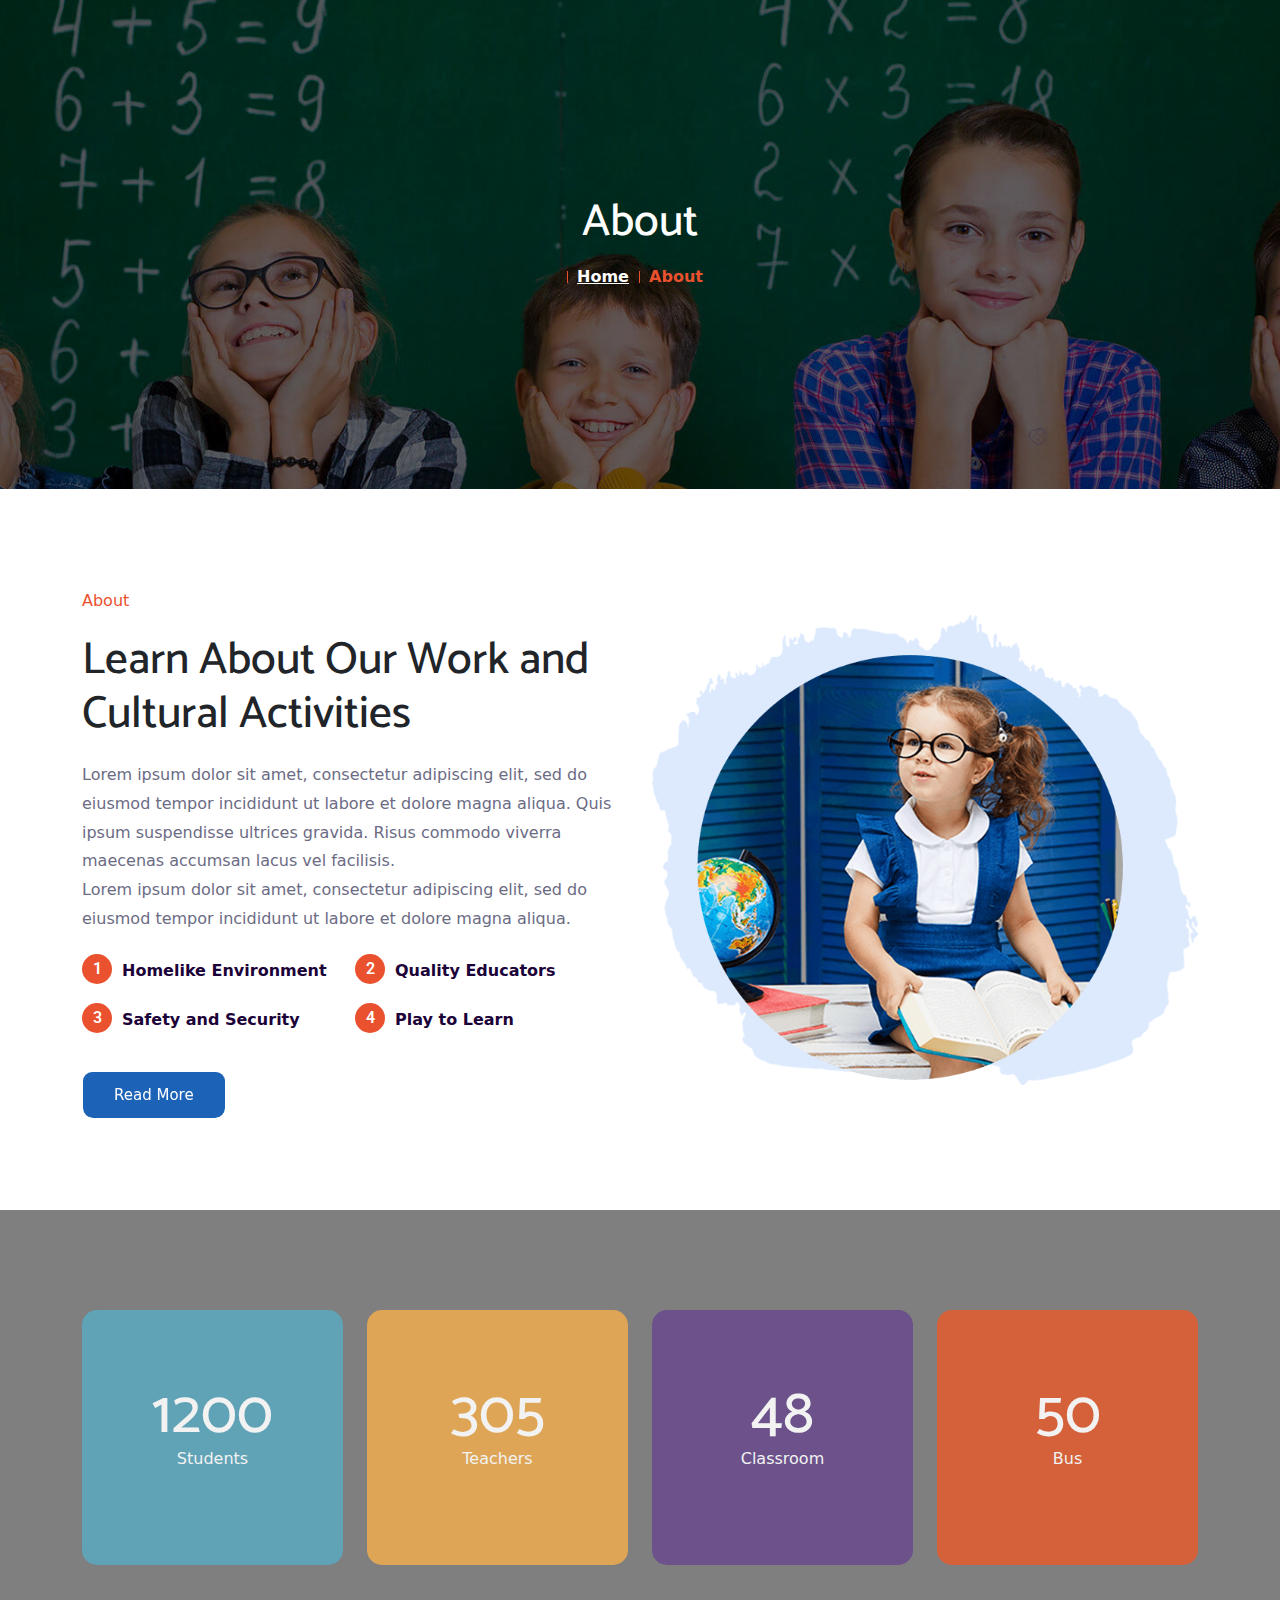
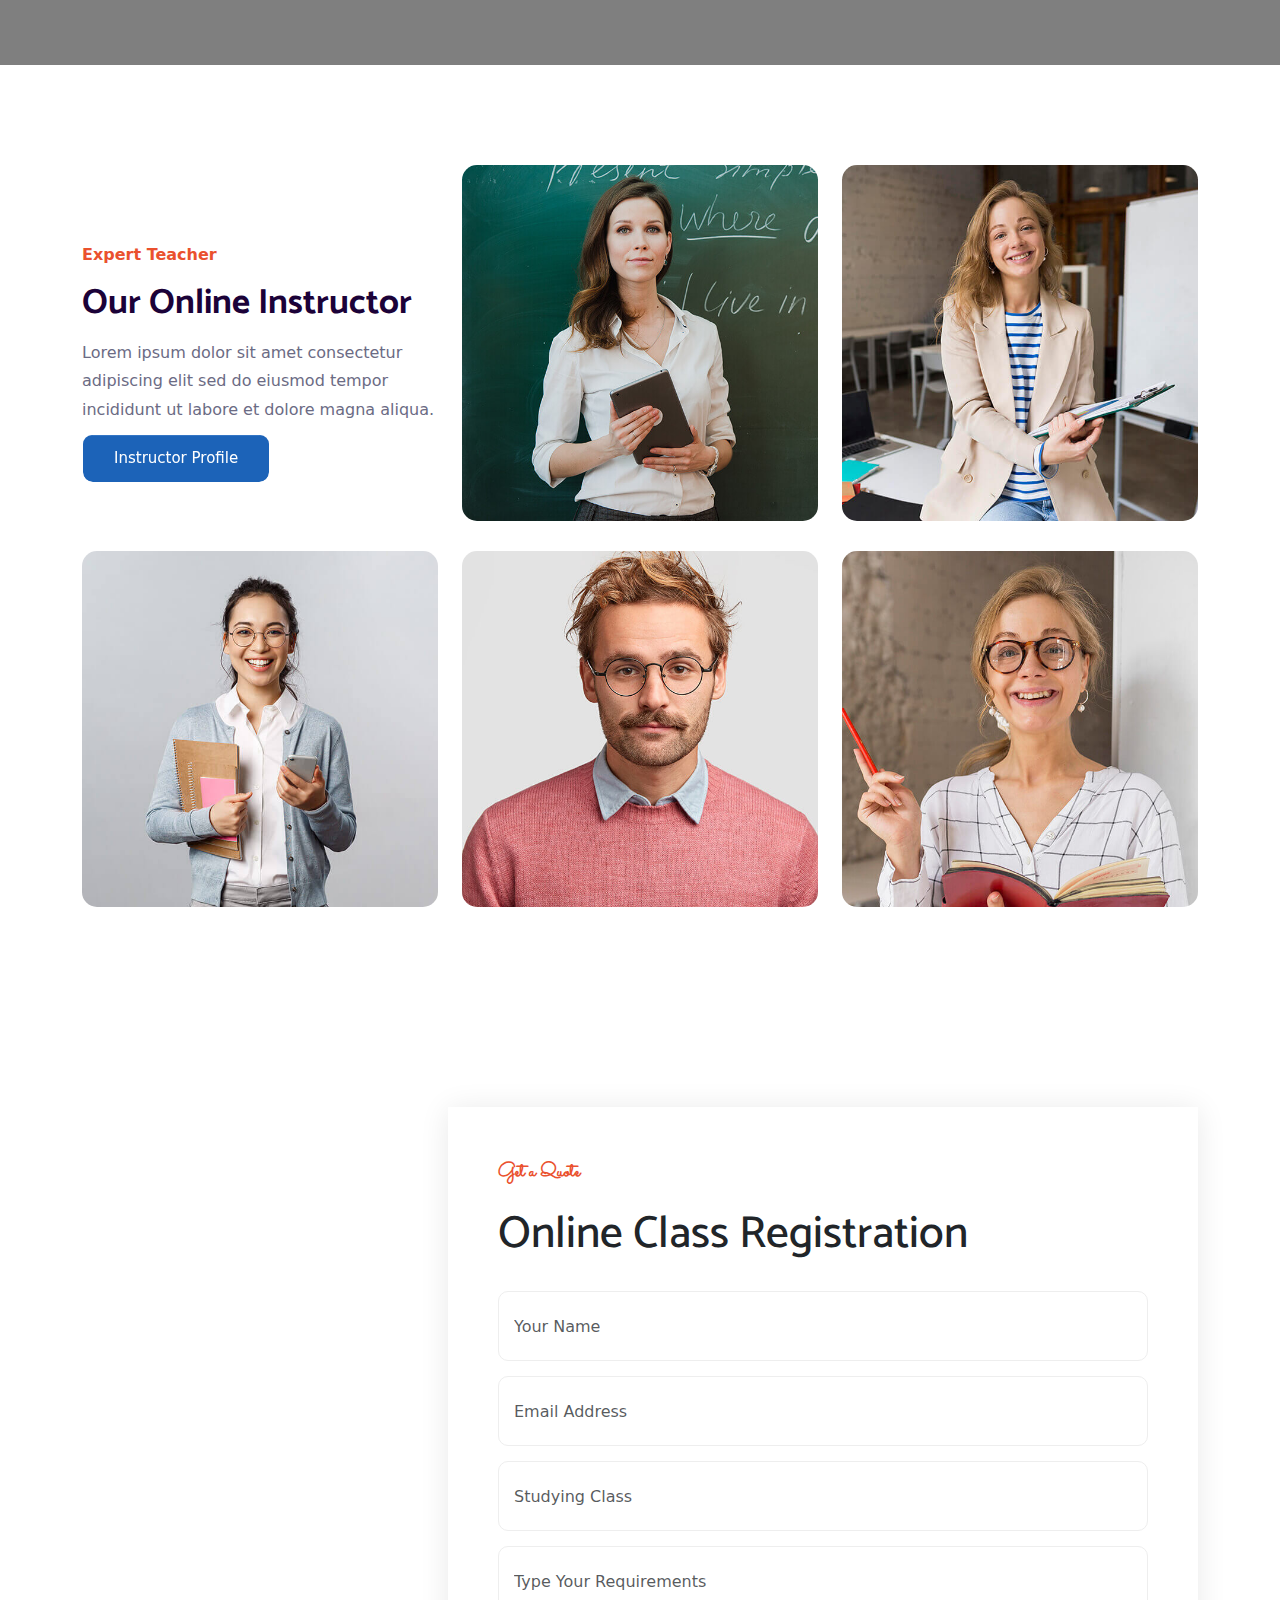
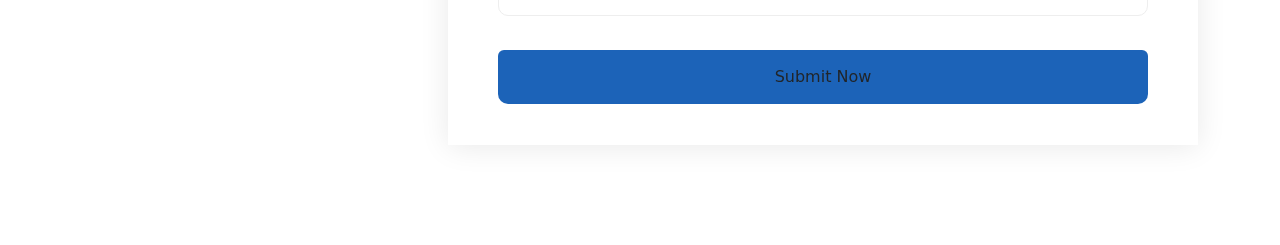
<file: about.html>
<!DOCTYPE html>
<html lang="en">
<head>
    <meta charset="UTF-8">
    <meta name="viewport" content="width=device-width, initial-scale=1.0">
    <title>Document</title>
    <link rel="stylesheet" type="text/css" href="assets/css/style.css">
    <link href="https://cdn.jsdelivr.net/npm/bootstrap@5.3.2/dist/css/bootstrap.min.css" rel="stylesheet">
    <link rel="stylesheet" type="" href="https://cdnjs.cloudflare.com/ajax/libs/font-awesome/6.4.2/css/all.min.css">


</head>
<body>
    <div class="page-banner-area">
        <div class="d-table">
            <div class="d-table-cell">
                <div class="container">
                    <div class="page-banner-content">
                        <h2>About</h2>
                        <ul>
                            <li>
                                <a href="index.html">Home</a>
                            </li>
                            <li>About</li>
                        </ul>
                    </div>
                </div>
            </div>
        </div>
    </div>

    <section class="who-we-are ptb-100">
        <div class="container">
            <div class="row align-items-center">
                <div class="col-lg-6">
                    <div class="who-we-are-content">
                        <span class="text-orange">About</span>
                        <h3>Learn About Our Work and Cultural Activities</h3>
                        <p>Lorem ipsum dolor sit amet, consectetur adipiscing elit, sed do eiusmod tempor incididunt ut labore et dolore magna aliqua. Quis ipsum suspendisse ultrices gravida. Risus commodo viverra maecenas accumsan lacus vel facilisis.</p>
                        <p>Lorem ipsum dolor sit amet, consectetur adipiscing elit, sed do eiusmod tempor incididunt ut labore et dolore magna aliqua.</p>

                        <ul class="who-we-are-list">
                            <li>
                                <span class="bg-orange">1</span>
                                Homelike Environment
                            </li>
                            <li>
                                <span class="bg-orange">2</span>
                                Quality Educators
                            </li>
                            <li>
                                <span class="bg-orange">3</span>
                                Safety and Security
                            </li>
                            <li>
                                <span class="bg-orange">4</span>
                                Play to Learn
                            </li>
                        </ul>
                        <div class="who-we-are-btn">
                            <a href="#" class="btn">Read More</a>
                        </div>
                    </div>
                </div>

                <div class="col-lg-6">
                    <div class="who-we-are-image-wrap">
                        <img alt="image" src="assets/img/who-we-are-3.png">
                    </div>
                </div>
            </div>
        </div>
    </section>

    <section class="fun-facts-area pt-100 pb-70">
        <div class="container">
            <div class="row">
                <div class="col-lg-3 col-md-6 col-sm-6">
                    <div class="single-fun-fact">
                        <h3>
                            1200
                        </h3>
                        <p>Students</p>
                    </div>
                </div>

                <div class="col-lg-3 col-md-6 col-sm-6">
                    <div class="single-fun-fact bg-1">
                        <h3>
                            305
                        </h3>
                        <p>Teachers</p>
                    </div>
                </div>

                <div class="col-lg-3 col-md-6 col-sm-6">
                    <div class="single-fun-fact bg-2">
                        <h3>
                            48
                        </h3>
                        <p>Classroom</p>
                    </div>
                </div>

                <div class="col-lg-3 col-md-6 col-sm-6">
                    <div class="single-fun-fact bg-3">
                        <h3>
                            50
                        </h3>
                        <p>Bus</p>
                    </div>
                </div>
            </div>
        </div>
    </section>

    <section class="teacher-area pt-100 pb-70">
            <div class="container">
                <div class="row align-items-center">
                    <div class="col-lg-4 col-md-6">
                        <div class="single-teacher-content">
                            <span>Expert Teacher</span>
                            <h2>
                                <a href="#">Our Online Instructor</a>
                            </h2>
                            <p>Lorem ipsum dolor sit amet consectetur adipiscing elit sed do eiusmod tempor incididunt ut labore et dolore magna aliqua.</p>

                            <div class="teacher-btn">
                                <a href="#" class="btn">Instructor Profile</a>
                            </div>
                        </div>
                    </div>

                    <div class="col-lg-4 col-md-6">
                        <div class="single-teacher-item">
                            <div class="image">
                                <img alt="image" src="assets/img/teacher-8.jpg">

                                <div class="content">
                                    <h3>Glims Bond</h3>
                                    <span>Music Teacher</span>
    
                                    <ul class="social">
                                        <li>
                                            <a href="#" target="_blank">
                                                <i class="fa-brands fa-facebook-f"></i>
                                            </a>
                                        </li>
                                        <li>
                                            <a href="#" target="_blank">
                                                <i class="fa-brands fa-twitter"></i>
                                            </a>
                                        </li>
                                        <li>
                                            <a href="#" target="_blank">
                                                <i class="fa-brands fa-google-plus-g"></i>
                                            </a>
                                        </li>
                                    </ul>
                                </div>
                            </div>
                        </div>
                    </div>

                    <div class="col-lg-4 col-md-6">
                        <div class="single-teacher-item">
                            <div class="image">
                                <img alt="image" src="assets/img/teacher-9.jpg">

                                <div class="content">
                                    <h3>Sherlock Bin</h3>
                                    <span>Art Teacher</span>
    
                                    <ul class="social">
                                        <li>
                                            <a href="#" target="_blank">
                                                <i class="fa-brands fa-facebook-f"></i>
                                            </a>
                                        </li>
                                        <li>
                                            <a href="#" target="_blank">
                                                <i class="fa-brands fa-twitter"></i>
                                            </a>
                                        </li>
                                        <li>
                                            <a href="#" target="_blank">
                                                <i class="fa-brands fa-google-plus-g"></i>
                                            </a>
                                        </li>
                                    </ul>
                                </div>
                            </div>
                        </div>
                    </div>

                    <div class="col-lg-4 col-md-6">
                        <div class="single-teacher-item">
                            <div class="image">
                                <img alt="image" src="assets/img/teacher-10.jpg">

                                <div class="content">
                                    <h3>Priestly Herbart</h3>
                                    <span>Math Teacher</span>
    
                                    <ul class="social">
                                        <li>
                                            <a href="#" target="_blank">
                                                <i class="fa-brands fa-facebook-f"></i>
                                            </a>
                                        </li>
                                        <li>
                                            <a href="#" target="_blank">
                                                <i class="fa-brands fa-twitter"></i>
                                            </a>
                                        </li>
                                        <li>
                                            <a href="#" target="_blank">
                                                <i class="fa-brands fa-google-plus-g"></i>
                                            </a>
                                        </li>
                                    </ul>
                                </div>
                            </div>
                        </div>
                    </div>

                    <div class="col-lg-4 col-md-6">
                        <div class="single-teacher-item">
                            <div class="image">
                                <img alt="image" src="assets/img/teacher-11.jpg">

                                <div class="content">
                                    <h3>Smith Broke</h3>
                                    <span>English Teacher</span>
    
                                    <ul class="social">
                                        <li>
                                            <a href="#" target="_blank">
                                                <i class="fa-brands fa-facebook-f"></i>
                                            </a>
                                        </li>
                                        <li>
                                            <a href="#" target="_blank">
                                                <i class="fa-brands fa-twitter"></i>
                                            </a>
                                        </li>
                                        <li>
                                            <a href="#" target="_blank">
                                                <i class="fa-brands fa-google-plus-g"></i>
                                            </a>
                                        </li>
                                    </ul>
                                </div>
                            </div>
                        </div>
                    </div>

                    <div class="col-lg-4 col-md-6">
                        <div class="single-teacher-item">
                            <div class="image">
                                <img alt="image" src="assets/img/teacher-12.jpg">

                                <div class="content">
                                    <h3>Justin Roberto</h3>
                                    <span>Literacy Teacher</span>
    
                                    <ul class="social">
                                        <li>
                                            <a href="#" target="_blank">
                                                <i class="fa-brands fa-facebook-f"></i>
                                            </a>
                                        </li>
                                        <li>
                                            <a href="#" target="_blank">
                                                <i class="fa-brands fa-twitter"></i>
                                            </a>
                                        </li>
                                        <li>
                                            <a href="#" target="_blank">
                                                <i class="fa-brands fa-google-plus-g"></i>
                                            </a>
                                        </li>
                                    </ul>
                                </div>
                            </div>
                        </div>
                    </div>
                </div>
            </div>
        </section>

        <section class="quote-area bg-item ptb-100">
            <div class="container">
                <div class="quote-item item-two">
                    <div class="content">
                        <span>Get a Quote</span>
                        <h3>Online Class Registration</h3>
                    </div>

                    <form>
                        <div class="form-group">
                            <input type="text" class="form-control" placeholder="Your Name">
                        </div>

                        <div class="form-group">
                            <input type="text" class="form-control" placeholder="Email Address">
                        </div>

                        <div class="form-group">
                            <input type="text" class="form-control" placeholder="Studying Class">
                        </div>

                        <div class="form-group">
                            <input type="text" class="form-control" placeholder="Type Your Requirements">
                        </div>
                        
                        <button type="submit" class="btn">
                            Submit Now
                        </button>
                    </form>
                </div>
            </div>
        </section>
    <script src="https://cdn.jsdelivr.net/npm/@popperjs/core@2.11.8/dist/umd/popper.min.js"></script>

    <script src="https://cdn.jsdelivr.net/npm/bootstrap@5.3.2/dist/js/bootstrap.bundle.min.js"></script>

</body>
</html>
</file>
<file: assets/css/style.css>
@import url('https://fonts.googleapis.com/css2?family=Catamaran:wght@100;200;300;400;500;600;700;800;900&family=Roboto:wght@100;300;400;500;700;900&family=Sacramento&display=swap');
@import url('https://fonts.googleapis.com/css2?family=Teko:wght@300;400;500;600;700&display=swap');
@import url('https://fonts.googleapis.com/css2?family=Poppins:wght@100;200;300;400;500;600;700;800;900&display=swap');

* {
    margin:0;
    padding: 0;
    box-sizing: border-box;
    border: none;
    font-size: 16px;
}

/* Universal Css Start */

.text-orange{color:#EA512E;}
.text-white{color:#fdf6ed;}
.text-silver{color:#6B6B84;}
.bg-white{color:#fdf6ed;}
.bg-orange{background:#EA512E;}
.bg-fpink{background:#fdf6ed;}
.bg-yellow{background:#f5890d;}
.mt-10{margin-top:100px;}
.mt-15{margin-top:150px;}
.mt-20{margin-top:200px;}

p {
  margin-bottom: 15px;
  line-height: 1.8;
  color: #6b6b84;
  font-weight: 400;

  font-size: 16px;
}

a {
  text-decoration: none;
  -webkit-transition: 0.5s;
  transition: 0.5s;
  color: #1b0238;
}


.h1, .h2, .h3, .h4, .h5, .h6, h1, h2, h3, h4, h5, h6 {
  color: #1b0238;
  font-family: "Catamaran", sans-serif;
  font-weight: bold;
}

dl, ol, ul {
  margin-top: 0;
  margin-bottom: 1rem;
}
ol, ul {
  padding-left: 2rem;
}

.p-b50 {
  padding-bottom: 50px;
}

.p-t80 {
  padding-top: 80px;
}

.m-b30 {
  margin-bottom: 30px;
}

.bg-no-repeat {
  background-repeat: no-repeat;
}

.bg-center {
  background-position: center;
}

.icon-md {
  width: 60px;
}

.p-t10 {
  padding-top: 10px;
}

li {
  display: list-item;
  text-align: -webkit-match-parent;
}
	
section {
  display: block;
}

.dropdown:hover .dropdown-menu{
    display: block;
}
.btn{
    color:#fff;
    display:inline-block;
    padding:12px 31px;
    font-size:15px;
    top: 9px;
    border-radius:10px;
    font-weight:500;
    position: relative;  
    cursor: pointer;
    text-decoration: none;
    overflow: hidden;
    z-index:1;
    transition: all .5s;  
}

.btn:before,
.btn:after{
  content: '';
  position: absolute;
  left: 0;
  top: 0;
  right: 0;
  bottom: 0;
  height: 100%;
  border-bottom-right-radius: 10px;
  border-bottom-left-radius: 10px;
  background: #4c89d1;
  z-index: -1;
  transform: translate3D(0,-100%,0); 
  transition: all .5s;
}

.btn:before{
    background: #1C63B8; 
    z-index: -2;
    transform: translate3D(0,0,0);
  }
  
  .btn:hover {
    color: #ffffff;
}
  
  .btn:hover:after{
    transform: translate3D(0,0,0);
    transition: all .5s;
  }

  /* .optional-btn{
    color:#fff;
    display:inline-block;
    padding:12px 35px;
    font-size:15px;
    border-radius:10px;
    font-weight:500;
    position: relative;  
    cursor: pointer;
    text-decoration: none;
    overflow: hidden;
    transition: all .5s;  
}
  .optional-btn:before,
  .optional-btn:after{
  content: '';
  position: absolute;
  left: 0;
  top: 0;
  right: 0;
  bottom: 0;
  height: 100%;
  border-top-right-radius: 10px;
  border-top-left-radius: 10px;
  background: #EA512E;
  z-index: -1;
  transform: translate3D(0,100%,0); 
  transition: all .5s;
}

.optional-btn:before{
    background: #f5890d;
    z-index: -2;
    transform: translate3D(0,0,0);
  }
  
  .optional-btn:hover{
    color: white;
  }
  
  .optional-btn:hover:after{
    transform: translate3D(0,0,0);
    transition: all .5s;
  } */ 

  .top-nav{
    padding: 0.3em 0;
    background: #0000;
    min-height: 35px;
    font-size: 0.9em; 
    background-image: -webkit-linear-gradient(30deg, #ffffff 20%, #0000 20%);
}
.top-nav i{
  color:rgb(28, 99, 184);
}

.circle-clip {
  position:absolute;
  left: -32%;
  top: -25%;
  width: 170px;
  height: 170px;
  z-index: 1;
  -webkit-animation: rotation 15s linear infinite;
  animation: rotation 15s linear infinite;
}

.nav-logo {
  position: absolute;
  left: 2%;
  top: 24%;
  width: 100px;
  height: 100px;
  z-index: 1;
}
@keyframes rotation{
0% {
 transform: rotate(-360deg);
}

100% {
  transform: rotate(360deg);
}
}

.header-welcome-note {
  color: #fff;
  display:flex;
  justify-content:center;
  align-items: center;
  margin-top: 11px;
}

.header-welcome-note p{
  color:#fff;
}

.header-welcome-note p i{ 
    padding-left: 10px;
}

  .nav-item .dropdown-item{
    color:#1B0238;
    font-size: 16px;
    font-weight: 600;
  }
  

  /* .navbar .navbar-nav .nav-item .dropdown-item:hover{
    color:#1C63B8;
    font-size: 16px;
    font-weight: 600;
  } */

  .navbar .navbar-nav {
    margin: auto;
}

.navbar .navbar-nav .nav-item .nav-link:hover,
.nav-item .nav-link:focus,
.navbar .navbar-nav .nav-item .nav-link.active{
    color:#1C63B8;
    font-size: 16px;
    font-weight: 600;
}
.nav-item button {
  display: block;
  margin-left:50px;
}



.navbar .navbar-nav .nav-item {
  position: relative;
  margin-left: 30px;
  margin-right: 30px;
  font-weight: 600;
}

.navbar .navbar-nav .nav-item a{

    color: rgb(104, 104, 104);
    font-size: 16px;
    font-weight: 600;
    padding: 25px 0px;
    position: relative;
    font-family: Roboto, sans-serif;
}
  
.navbar .navbar-nav .nav-item a:hover::before {
  width: 100%;
}

.nav-item a::before {
  content: "";
  position: absolute;
  left: 0px;
  bottom: 19px;
  width: 0px;
  height: 2px;
  transition: all 0.5s ease 0s;
  background-color: #1c63b8;
}

.navbar .navbar-nav li a i{
 font-size: 10px;
}

.navbar-toggler{
  border:0;
  box-shadow: none;
}

.navbar.is-sticky {
  position: fixed;
  top: 0;
  left: 0;
  width: 100%;
  z-index: 999;
  -webkit-box-shadow: 0 2px 28px 0 rgba(0, 0, 0, 0.09);
  box-shadow: 0 2px 28px 0 rgba(0, 0, 0, 0.09);
  background-color: #ffffff !important;
  -webkit-animation: 500ms ease-in-out 0s normal none 1 running fadeInDown;
  animation: 500ms ease-in-out 0s normal none 1 running fadeInDown;
} 

.navbar-brand img{
  width:100px;
}

@keyframes fadeInDown{
  0% {
      opacity: 0;
      -webkit-transform: translate3d(0,-100%,0);
      transform: translate3d(0,-100%,0);
  }
  100% {
      opacity: 1;
      -webkit-transform: translateZ(0);
      transform: translateZ(0);
  }
  }
.header-scrolled{
  height:auto;
}

.main-banner {
  position: relative;
  z-index: 1;
  overflow: hidden;
}

.main-banner-item {
  background-image: linear-gradient(rgba(0,0,0,1.0),rgba(0,0,0,0.2)),url(../../assets/img/main-banner-bg.jpg);
  background-position: center center;
  background-size: cover;
  background-repeat: no-repeat;
  background-repeat: no-repeat;
  position: relative;
  z-index: 1;
  height: 700px;
}

.d-table {
  width: 100%;
  height: 100%;
}

.d-table {
  display: table!important;
}

.d-table-cell {
  vertical-align: middle;
}

.d-table-cell {
  display: table-cell!important;
}

.main-banner-item .container-fluid {
  /* padding-right: 0; */
}

.align-items-center {
  align-items: center!important;
}

.main-banner-content {
  max-width: 630px;
  margin-left: auto;
}

.main-banner-content span {
  font-size: 16px;
  font-weight: 600;
  font-family: "Roboto", sans-serif;
}

.main-banner-content h1 {
  font-size: 62px;
  margin-top: 20px;
  margin-bottom: 20px;
  font-family:'Teko', sans-serif;
  font-weight: 600;
  word-spacing: 2px;

}


.main-banner-content p {
  margin-bottom: 0;
  line-height: 1.8;
  font-weight: 400;
  font-family: "Poppins", sans-serif;
}

.main-banner-content .banner-btn {
  margin-top: 25px;
}

.main-banner-image img {
  width: auto !important;
  margin: auto;
}

img {
  max-width: 100%;
  height: auto;
  display: inline-block;
}
img, svg {
  vertical-align: middle;
}

.main-banner-shape .banner-bg-shape {
  position: absolute;
  bottom: -75px;
  left: 0;
  right: 0;
  z-index: 1;
}

.main-banner-shape .banner-bg-shape .white-image{
  position: absolute;
  bottom: 1px;
  left: 0;
  right: 0;
  z-index: 1; 
}

.main-banner-shape .shape-1 {
  position: absolute;
  top: 25px;
  -webkit-transform: translateY(-25px);
  transform: translateY(-25px);
  left: 25px;
  -webkit-transform: translateX(-25px);
  transform: translateX(-25px);
  z-index: 1;
  max-width: 100px;
  -webkit-animation: moveLeftBounce 3s linear infinite;
  animation: moveLeftBounce 3s linear infinite;
}
@keyframes moveLeftBounce {
  0% {
    -webkit-transform: translateX(0px);
    transform: translateX(0px);
  }
  50% {
    -webkit-transform: translateX(20px);
    transform: translateX(20px);
  }
  100% {
    -webkit-transform: translateX(0px);
    transform: translateX(0px);
  }
}


.main-banner-shape .shape-2 {
  position: absolute;
  top: 50px;
  left: 50%;
  -webkit-transform: translateX(-50%);
  transform: translateX(-50%);
  z-index: 1;
  max-width: 100px;
  -webkit-animation: moveLeftBounce 3s linear infinite;
  animation: moveLeftBounce 3s linear infinite;
}

.main-banner-shape .shape-3 {
  position: absolute;
  bottom: 100px;
  left: 30px;
  z-index: 1;
  max-width: 100px;
  -webkit-animation: moveLeftBounce 3s linear infinite;
  animation: moveLeftBounce 3s linear infinite;
}

.main-banner-shape .shape-4 {
  position: absolute;
  bottom: 30px;
  -webkit-transform: translateY(-30px);
  transform: translateY(-30px);
  left: 50%;
  -webkit-transform: translateX(-50%);
  transform: translateX(-50%);
  z-index: 1;
  max-width: 100px;
  -webkit-animation: moveBounce 5s linear infinite;
  animation: moveBounce 5s linear infinite;
}
@keyframes moveBounce {
0% {
  -webkit-transform: translateY(0px);
  transform: translateY(0px);
}
50% {
  -webkit-transform: translateY(20px);
  transform: translateY(20px);
}
100% {
  -webkit-transform: translateY(0px);
  transform: translateY(0px);
}
}

 .welcome-section-outer {
  position: relative;
  z-index: 1;
}

.section-full {
  position: relative;
}

.welcom-to-section {
  padding-right: 0px;
}

.welcom-to-section h2 {
  font-size: 35px;
  margin-bottom: 15px;
  color: #00173c;
  color: #00173c;
    font-family: 'Teko', sans-serif;
    font-weight: 300;
    line-height: 1.1;
}

.left.wt-small-separator-outer {
  text-align: left;
}



.wt-small-separator h3{
  font-family: 'Teko', sans-serif;
  font-size: 34px;
  line-height: 34px;
  margin-bottom: 15px;
  position: relative;
  display: inline-block;
  background: -webkit-linear-gradient(#1c63b8, #333);
  -webkit-background-clip: text;
  -webkit-text-fill-color: transparent;
}

.site-text-primary {
  color: #1c63b8;
}
.left .wt-small-separator div.sep-leaf-left {
  position: relative;
  margin-right: 50px;
  display: none;
}

.left .wt-small-separator div.sep-leaf-right {
  position: relative;
  margin-left: 50px;
}

.left .wt-small-separator div.sep-leaf-right:before {
  right: 0px;
}

.left .wt-small-separator div.sep-leaf-right:before, .left .wt-small-separator div.sep-leaf-left:before {
  position: absolute;
  content: '';
  background-color: #1c63b8;
  width: 40px;
  height: 3px;
  bottom: 0px;
}

.site-list-style-one {
  list-style: none;
  margin-bottom: 30px;
}

.site-list-style-one li {
  font-family: 'Teko', sans-serif;
  color: #00173c;
  font-size: 24px;
  position: relative;
  padding-left: 30px;
  font-weight: 500;
}

.site-list-style-one li:after {
  position: absolute;
  content: '';
  left: 0px;
  top: 17px;
  width: 20px;
  height: 2px;
  background-color: #1c63b8;
}

.img-colarge {
  position: relative;
  height: 100%;
  margin-bottom: 80px;
}

.colarge-1 {
  position: relative;
  margin: 40px 30px 0px 40px;
  z-index: 1;
}


.colarge-1:before {
  position: absolute;
  border: 15px solid #1c63b8;
  content: '';
  width: 80%;
  height: 80%;
  left: -40px;
  top: -40px;
  z-index: -1;
}

.colarge-1:after {
  position: absolute;
  border: 15px solid #1c63b8;
  content: '';
  width: 80%;
  height: 80%;
  right: -30px;
  bottom: 0px;
  z-index: -1;
}

.slide-right {
 
  animation: slide-right 1.5s ease-in-out infinite alternate both;
}
@keyframes slide-right {
  0% {
    -webkit-transform: translateX(0);
    transform: translateX(0);
  }

  100% {
    -webkit-transform: translateX(-20px);
    transform: translateX(-20px);
  }
}

.colarge-2-1 {
  position: absolute;
  left: 160px;
  bottom: 0px;
  max-width: 370px;
}


.about-max-three {
  position: relative;
  z-index: 1;
  padding-right: 50px;
}

.about-max-three:before {
  background-image: url(../img/bg-dott2.png);
  content: '';
  position: absolute;
  z-index: -1;
  right: 0px;
  top: 0px;
  bottom: 0px;
  width: 45%;
}

.about-max-three .about-max-three-media {
  padding: 40px 0px 40px 0px;
}

.about-max-three .about-max-three-media img {
  width: 100%;
  border-style: none;
    height: auto;
    max-width: 100%;
    vertical-align: middle;
}

.about-three .about-year {
  padding: 0px;
}

.about-three .about-year .about-year-info {
  background-color: #1c63b8a8;
  padding: 30px;
  position: absolute;
  right: 70px;
  bottom: 60px;
  z-index: 1;
  display: block;
  max-width: 258px;
}


.about-three .about-year .about-year-info span {
  display: block;
  font-size: 50px;
  line-height: 50px;
  color: #fff;
  border-bottom: 4px solid #fff;
  margin-bottom: 15px;
  padding-bottom: 10px;
}

.icon-md i {
  font-size: 45px;
}

.about-three .about-year .about-year-info .wt-tilte {
  font-family: 'Teko', sans-serif;
  margin-bottom: 0px;
  color: #fff;
}


.since-year-outer {
  position: relative;
}

.since-year {
  position: absolute;
  right: 0px;
  top: -30px;
  z-index: 1;
}

.since-year span {
  color: #00173c;
  font-size: 106px;
  font-weight: 500;
  font-family: 'Teko', sans-serif;
  display: inline-block;
  line-height: 0px;
  position: relative;
  bottom: -16px;
  padding-right: 10px;
}

.since-year strong {
  color: #fff;
  font-size: 120px;
  font-weight: 500;
  font-family: 'Teko', sans-serif;
  display: inline-block;
  background-color: #1c63b8;
  line-height: 50px;
  padding: 40px 10px 20px 12px;
}




.wt-small-separator div {
  display: inline-block;
} */

.who-we-are-content span {
  font-size: 20px;
  font-weight: 600;
  font-family: "Sacramento", cursive;
}


.who-we-are {
  position: relative;
  z-index: 1;
}

.ptb-100 {
  padding-top: 100px;
  padding-bottom: 100px;
}

.who-we-are-image {
  text-align: center;
  position: relative;
  z-index: 1;
}

.who-we-are-image img {
  border-radius: 50%;
  padding: 20px;
}

.who-we-are-content h3 {
  font-size: 45px;
  margin-top: 20px;
  margin-bottom: 20px;
}

.who-we-are-content p {
  margin-bottom: 0;
}

.who-we-are-content .who-we-are-list {
  padding-left: 0;
  margin-bottom: 0;
  display: -webkit-box;
  display: -ms-flexbox;
  display: flex;
  -ms-flex-wrap: wrap;
  flex-wrap: wrap;
}

.who-we-are-content .who-we-are-list li {
  list-style-type: none;
  position: relative;
  font-size: 16px;
  font-weight: 600;
  color: #1b0238;
  -webkit-box-flex: 0;
  -ms-flex: 0 0 50%;
  flex: 0 0 50%;
  max-width: 50%;
  margin-top: 20px;
  padding-left: 40px;
  padding-top: 5px;
}

.who-we-are-content .who-we-are-list li span {
  font-family: "Roboto", sans-serif;
  display: inline-block;
  height: 30px;
  width: 30px;
  line-height: 30px;
  font-size: 16px;
  color: #ffffff;
  border-radius: 50px;
  text-align: center;
  position: absolute;
  left: 0;
  top: 0;
  -webkit-transition: 0.5s;
  transition: 0.5s;
  
}

.who-we-are-content .who-we-are-list li:hover span {
  background-color: #f5890d;
}

.who-we-are-content .who-we-are-btn {
  margin-top: 30px;
}

.who-we-are-shape {
  position: absolute;
  right: 5%;
  -webkit-transform: translateX(-5%);
  transform: translateX(-5%);
  top: 35px;
  max-width: 120px;
  -webkit-animation: moveLeftBounce 3s linear infinite;
  animation: moveLeftBounce 3s linear infinite;
}
@keyframes moveLeftBounce {
0% {
  -webkit-transform: translateX(0px);
  transform: translateX(0px);
}
50% {
  -webkit-transform: translateX(20px);
  transform: translateX(20px);
}

100% {
  -webkit-transform: translateX(0px);
  transform: translateX(0px);
}
}

.who-we-are-image::before {
  position: absolute;
  content: "";
  height: 100%;
  width: 100%;
  background-color: #1c63b8;
  left: 0;
  right: 0;
  top: 0;
  z-index: -1;
  border-radius: 50%;
  -webkit-transition: 0.5s;
  transition: 0.5s;
  -webkit-animation: border-transform-default 10s linear infinite alternate forwards;
  animation: border-transform-default 10s linear infinite alternate forwards;
}

.who-we-are-image::after {
  position: absolute;
  content: "";
  height: 100%;
  width: 100%;
  background-color: #f5890d;
  left: 0;
  right: 0;
  top: 0;
  z-index: -1;
  border-radius: 50%;
  -webkit-transition: 0.5s;
  transition: 0.5s;
  -webkit-animation: border-transform-default 50s linear infinite alternate forwards;
  animation: border-transform-default 50s linear infinite alternate forwards;
}










@keyframes border-transform-default {
  0%, 100% {
    border-radius: 63% 37% 54% 46%/55% 48% 52% 45%;
  }
  14% {
    border-radius: 40% 60% 54% 46%/49% 60% 40% 51%;
  }
  28% {
    border-radius: 54% 46% 38% 62%/49% 70% 30% 51%;
  }
  42% {
    border-radius: 61% 39% 55% 45%/61% 38% 62% 39%;
  }
  56% {
    border-radius: 61% 39% 67% 33%/70% 50% 50% 30%;
  }
  70% {
    border-radius: 50% 50% 34% 66%/56% 68% 32% 44%;
  }
  84% {
    border-radius: 46% 54% 50% 50%/35% 61% 39% 65%;
  }
}



.buy-now-btn img {
  top: 50%;
  left: 20px;
  width: 15px;
  position: absolute;
  -webkit-transform: translateY(-50%);
  transform: translateY(-50%);
}


.class-area {
  position: relative;
  z-index: 1;
}

.pb-70 {
  padding-bottom: 70px;
}
.pt-100 {
  padding-top: 100px;
}

.section-title {
  text-align: center;
  margin-bottom: 45px;
}



.section-title h2 {
  font-size: 45px;
  margin-top: 15px;
  margin-bottom: 0;
} 

.class-shape .shape-1 {
  position: absolute;
  left: 0;
  bottom: 0;
  z-index: -1;
}

.class-shape .shape-2 {
  position: absolute;
  right: 0;
  bottom: 0;
  z-index: -1;
}

.single-class {
  margin-bottom: 30px;
}

.single-class .class-image {
  overflow: hidden;
}

.single-class .class-image img {
  
  transition: 0.5s;
  border-radius: 5px 5px 0 0;
}

.single-class:hover .class-image img {
  transform: rotate(2deg) scale(1.2);
}

.single-class .class-content {
  background-color: #ffffff;
  padding: 45px 30px 30px;
  position: relative;
  border-radius: 0 0 10px 10px;
  -webkit-box-shadow: 0 2px 28px 0 rgba(0, 0, 0, 0.09);
  box-shadow: 0 2px 28px 0 rgba(0, 0, 0, 0.09);
}

.single-class .class-content .price {
  position: absolute;
  display: inline-block;
  padding: 10px;
  background-color: #ea512e;
  right: 0;
  top: 0;
  font-size: 20px;
  font-weight: bold;
  color: #ffffff;
  line-height: 1;
  border-radius: 0 0 0 10px;
  -webkit-transition: 0.5s;
  transition: 0.5s;
}

.single-class:hover .class-content .price {
  background-color: #f5890d;
}

.single-class .class-content h3 a{
  font-size: 25px;
  margin-bottom: 15px;
}

.single-class:hover .class-content h3 a {
  color: #f5890d;
}

.single-class .class-content p {
  margin-bottom: 0;
}

.single-class .class-content .class-list {
  padding-left: 0;
  margin-bottom: 0;
  margin-top: 20px;
  padding-top: 20px;
  border-top: 1px dashed #ea512e;
}

.single-class .class-content .class-list li {
  list-style-type: none;
  display: inline-block;
  font-size: 15px;
  font-weight: 500;
  font-family: "Roboto", sans-serif;
  margin-right: 15px;
}

.single-class .class-content .class-list li span {
  color: #ea512e;
  font-size: 15px;
  font-weight: 500;
}

.single-class .class-content .class-btn {
  margin-top: 25px;
}

.single-class .class-content .class-btn .btn 
{
  padding: 10px 30px;
}

.value-item .value-content span {
  font-size: 20px;
  font-weight: 600;
  font-family: "Sacramento", cursive; 
}

.value-item .value-content h3 {
  font-size: 45px;
  margin-top: 15px;
  margin-bottom: 0;
}

.value-item .value-inner-content {
  position: relative;
  padding-left: 88px;
  margin-top: 30px;
}

.value-shape .shape-1 {
  position: absolute;
  top: 30px;
  left: 20px;
  z-index: -1;
}

.value-shape .shape-2 {
  position: absolute;
  left: 20px;
  z-index: -1;
  bottom: 30px;
}

.value-item .value-inner-content .number span {
  display: inline-block;
  height: 60px;
  width: 60px;
  line-height: 60px;
  background-color: #d3f5fe;
  text-align: center;
  font-size: 25px;
  color: #1b0238;
  border-radius: 50px;
  position: absolute;
  left: 0;
  top: 0;
  -webkit-transition: 0.5s;
  transition: 0.5s;
}

.value-item .value-inner-content .number span::before {
  position: absolute;
  content: "";
  height: 70px;
  width: 70px;
  line-height: 70px;
  border: 1px solid #d3f5fe;
  border-radius: 50px;
  top: -5px;
  left: -5px;
  right: 0;
  -webkit-transition: 0.5s;
  transition: 0.5s;
}

.value-item .value-inner-content:hover .number span {
  background-color: #ea512e;
  color: #ffffff;
}

.value-item .value-inner-content:hover .number span::before {
  border: 1px solid #ea512e;
}

.value-item .value-inner-content h4 {
  font-size: 25px;
  margin-bottom: 10px;
}

.value-item .value-inner-content p {
  margin-bottom: 0;
}

.value-item .value-inner-content .number .bg-2 {
  background-color: #fce0ad;
}

.value-item .value-inner-content .number .bg-2::before {
  border: 2px solid #fce0ad;
}

.value-item .value-inner-content .number .bg-3 {
  background-color: #fbc9d5;
}
.value-item .value-inner-content .number .bg-3::before{
  border: 2px solid #fbc9d5;
}
.value-shape .shape-3 {
  position: absolute;
  right: 0;
  top: 50%;
  -webkit-transform: translateY(-50%);
  transform: translateY(-50%);
  z-index: -1;
}



.teacher-area.bg-ffffff {
  background-image: url(../../assets/img/teacher-bg.jpg);
  background-position: center center;
  background-size: cover;
  background-repeat: no-repeat;
}



.section-title span {
  font-size: 20px;
  font-weight: 600;
  font-family: "Sacramento", cursive;
}

.single-teacher {
  margin-bottom: 30px;
  text-align: center;
}

.single-teacher .image {
  position: relative;
  -webkit-transition: 0.5s;
  transition: 0.5s;
  z-index: 1;
  padding: 5px;
}

.single-teacher .image img {
  border-radius: 50%;
}

.single-teacher .image::before {
  position: absolute;
  content: "";
  height: 100%;
  width: 100%;
  background-color: #ea512e;
  left: 0;
  right: 0;
  top: 0;
  z-index: -1;
  border-radius: 50%;
  -webkit-transition: 0.5s;
  transition: 0.5s;
  -webkit-animation: border-transform-default 30s linear infinite alternate forwards;
  animation: border-transform-default 30s linear infinite alternate forwards;
}

.single-teacher .image .social {
  padding-left: 0;
  list-style-type: none;
  position: absolute;
  left: 0;
  right: 0;
  bottom: 15px;
  margin-left: auto;
  margin-right: auto;
  margin-bottom: 0;
}

.single-teacher .image .social li {
  display: inline-block;
  -webkit-transform: translateY(30px);
  transform: translateY(30px);
  -webkit-transition: all 0.3s ease-in-out 0s;
  transition: all 0.3s ease-in-out 0s;
  opacity: 0;
  visibility: hidden;
  margin: 0 2px;
}

.single-teacher .image .social li a {
  display: block;
  width: 33px;
  height: 33px;
  background-color: #ea512e;
  text-align: center;
  position: relative;
  font-size: 20px;
  color: #ffffff;
  border-radius: 50px;
  -webkit-transition: 0.5s;
  transition: 0.5s;
}

.single-teacher:hover .image .social li {
  -webkit-transform: translateY(0);
  transform: translateY(0);
  opacity: 1;
  visibility: visible;
}

.single-teacher .image .social li a i {
  position: absolute;
  left: 0;
  right: 0;
  top: 50%;
  -webkit-transform: translateY(-50%);
  transform: translateY(-50%);
  margin: auto;
}

.single-teacher .image .social li a:hover {
  color: #ffffff;
  background-color: #f5890d;
}

.single-teacher .content {
  margin-top: 25px;
}

.single-teacher .content h3 {
  margin-bottom: 0;
  font-size: 30px;
}




.testimonials-item .testimonials-item-box {
  text-align: center;
  background-color: #fee9ca;
  padding: 30px;
  border-radius: 50%;
}

.testimonials-item .testimonials-item-box .icon {
  margin-bottom: 20px;
}

.testimonials-item .testimonials-item-box .icon i {
  display: inline-block;
  height: 65px;
  width: 65px;
  line-height: 65px;
  background-color: #ffffff;
  color: #ea512e;
  font-size: 30px;
  border-radius: 50px;
  -webkit-transition: 0.5s;
  transition: 0.5s;
}

.testimonials-item .testimonials-image {
  margin-top: 20px;
}

.testimonials-item .testimonials-image img {
  width: auto;
  margin: auto;
}

.testimonials-slides.owl-theme .owl-nav {
  margin-top: 0;
  -webkit-transition: 0.5s;
  transition: 0.5s;
  opacity: 0;
  visibility: hidden;
  line-height: .01;
}

.testimonials-slides.owl-theme .owl-nav [class*=owl-] {
  margin: 0;
  position: absolute;
  left: -60px;
  top: 40%;
  -webkit-transform: translateY(-40%);
  transform: translateY(-40%);
  padding: 0;
  background: #ea512e;
  color: #ffffff;
  border-radius: 50px;
  -webkit-transition: 0.5s;
  transition: 0.5s;
  width: 50px;
  height: 50px;
  line-height: 65px;
  text-align: center;
  font-size: 45px;
}

.testimonials-item .testimonials-item-box p {
  margin-bottom: 0;
  font-size: 15px;
  font-style: italic;
}



.event-area.bg-ffffff {
  background-image: url(../../assets/img/event-bg.jpg);
  background-position: center center;
  background-size: cover;
  background-repeat: no-repeat;
  background-attachment: fixed;
  position: relative;
  z-index: 1;
}

.event-area.bg-ffffff::before {
  position: absolute;
  content: "";
  height: 100%;
  width: 100%;
  background-color: #000000;
  left: 0;
  right: 0;
  top: 0;
  opacity: .30;
  z-index: -1;
}

.event-box-item {
  background-color: #ffffff;

  box-shadow: 0 2px 28px 0 rgba(0, 0, 0, 0.09);
  border-radius: 10px;
  padding: 20px;
  margin-bottom: 30px;
}

.event-box-item .event-content h3 {
  font-size: 25px;
  margin-bottom: 0;
}

.event-box-item .event-content .event-list li i {
  position: absolute;
  left: 0;
  top: 2px;
  font-size: 20px;
  color: #ea512e;
}

.event-box-item .event-content .event-list {
  padding-left: 0;
  margin-bottom: 0;
  margin-top: 20px;
}

.event-box-item .event-content .event-list li {
  list-style-type: none;
  font-size: 18px;
  font-weight: 500;
  position: relative;
  margin-bottom: 12px;
  padding-left: 25px;
}

.event-box-item .event-date {
  text-align: center;
}

.event-box-item .event-date h4 {
  font-size: 80px;
  color: #ea512e;
  margin-bottom: 0;
}

.event-box-item .event-date span {
  font-size: 20px;
  color: #ea512e;
  margin-top: 10px;
  font-weight: 500;
}


.single-blog-item {
  margin-bottom: 30px;
}

.single-blog-item .blog-image {
  overflow: hidden;
}

.single-blog-item .blog-image img {
  -webkit-transition: 0.5s;
  transition: 0.5s;
  border-radius: 10px 10px 0 0;
}

.single-blog-item:hover .blog-image img {
  transform: rotate(2deg) scale(1.2);
}

.single-blog-item .blog-content {
  background-color: #f2f3fb;
  padding: 30px;
  border-radius: 0 0 10px 10px;
}

.single-blog-item .blog-content .post-meta {
  padding-left: 0;
  margin-bottom: 0;
}

.single-blog-item .blog-content .post-meta li {
  list-style-type: none;
  display: inline-block;
  font-size: 13px;
  font-weight: 500;
  color: #283d5e;
  margin-right: 15px;
}


.footer-area {
  background-image: url(../../assets/img/main-banner-bg.jpg);
  background-position: center center;
  background-size: cover;
  background-repeat: no-repeat;
  background-attachment: fixed;
  position: relative;
  z-index: 1;
}
.footer-area::before{
  position: absolute;
  content: "";
  height: 100%;
  width: 100%;
  background-color: #000000;
  left: 0;
  right: 0;
  top: 0;
  z-index: -1;
  opacity: 0.9;
}

.single-footer-widget {
  margin-bottom: 30px;
}

.single-footer-widget .logo {
  margin-bottom: 25px;
}

.single-footer-widget .logo h2{
  
}

.single-footer-widget .logo h2 a{
  color:#ffff;
  font-size: 25px;
}

.single-footer-widget p {
  margin-bottom: 0;
  color: #ffffff;
}

.single-footer-widget .social {
  padding-left: 0;
  list-style-type: none;
  margin-top: 25px;
  margin-bottom: 0;
}

.single-footer-widget .social li {
  display: inline-block;
  margin-right: 10px;
}

.single-footer-widget .social li a {
  display: block;
  width: 35px;
  height: 35px;
  line-height: 40px;
  border-radius: 50%;
  background-color: #1c63b8;
  color: #ffffff;
  text-align: center;
  font-size: 18px;
}

.single-footer-widget .social li a:hover, .single-footer-widget .social li a:focus {
  background-color: #4c89d1;
  transform: translateY(-5px);
}

.single-footer-widget h3 {
  font-size: 25px;
  position: relative;
  padding-bottom: 15px;
  margin-bottom: 25px;
  color: #ffffff;
}

.single-footer-widget h3::before {
  position: absolute;
  content: '';
  bottom: 0;
  left: 0;
  height: 2px;
  width: 50px;
  background-color: #1c63b8;
}

.single-footer-widget .footer-contact-info {
  padding-left: 0;
  margin-bottom: 0;
  list-style-type: none;
}

.single-footer-widget .footer-contact-info li {
  margin-bottom: 20px;
  color: #ffffff;
  position: relative;
  padding-left: 35px;
  font-family: "Roboto", sans-serif;
  font-size: 14px;
}

.single-footer-widget .footer-contact-info li i {
  position: absolute;
  left: 0;
  top: 5px;
  font-size: 25px;
  color: #1c63b8;
}

.single-footer-widget .footer-contact-info li span {
  display: block;
  font-weight: 500;
  margin-bottom: 5px;
  color: #ffffff;
  font-size: 20px;
}

.single-footer-widget .footer-contact-info li a {
  display: inline-block;
  color: #ffffff;
  font-weight: 400;
  position: relative;
  font-size: 14px;
}

.single-footer-widget .footer-contact-info li a:hover {
  color: #1c63b8;
}

.single-footer-widget .footer-contact-info li a:hover::before {
  width: 100%;
}

.single-footer-widget .footer-contact-info li a::before {
  content: '';
  position: absolute;
  left: 0;
  bottom: 0;
  width: 0;
  height: 1px;
  -webkit-transition: 0.5s;
  transition: 0.5s;
  background-color: #1c63b8;
}

.single-footer-widget .quick-links {
  padding-left: 0;
  margin-bottom: 0;
  list-style-type: none;
}

.single-footer-widget .quick-links li {
  margin-bottom: 18px;
  color: #ffffff;
  font-size: 16px;
}

.single-footer-widget .quick-links li a {
  display: inline-block;
  color: #ffffff;
  font-weight: 500;
  position: relative;
}

.single-footer-widget .quick-links li a:hover {
  color: #1c63b8;
}

.single-footer-widget .quick-links li a:hover::before {
  width: 100%;
}

.single-footer-widget .quick-links li a::before {
  content: '';
  position: absolute;
  left: 0;
  bottom: 0;
  width: 0;
  height: 1px;
  -webkit-transition: 0.5s;
  transition: 0.5s;
  background-color: #1c63b8;
}

.single-footer-widget .photo-gallery-list {
  padding-left: 0;
  list-style-type: none;
  display: -webkit-box;
  display: -ms-flexbox;
  display: flex;
  -ms-flex-wrap: wrap;
  flex-wrap: wrap;
  margin-bottom: 0;
  margin-left: -2px;
  margin-right: -2px;
  margin-top: -5px;
}

.single-footer-widget .photo-gallery-list li {
  -webkit-box-flex: 0;
  -ms-flex: 0 0 33.333333%;
  flex: 0 0 33.333333%;
  max-width: 33.333333%;
  text-align: center;
  padding-left: 2px;
  padding-right: 2px;
  padding-top: 5px;
}


.single-footer-widget .photo-gallery-list li .box {
  position: relative;
  z-index: 1;
  overflow: hidden;
}
.single-footer-widget .photo-gallery-list li .box:hover::before {
  opacity: 0.5;
  visibility: visible;
}
.single-footer-widget .photo-gallery-list li .box::before {
  content: '';
  position: absolute;
  left: 0;
  right: 0;
  top: 0;
  bottom: 0;
  z-index: 1;
  background-color: #1c63b8;
  -webkit-transition: 0.5s;
  transition: 0.5s;
  opacity: 0;
  visibility: hidden;
}

.single-footer-widget .photo-gallery-list li .box img {
  
  transition: 0.5s;
}

.single-footer-widget .photo-gallery-list li .box:hover img {
  
  transform: scale(1.1);
}

.single-footer-widget .photo-gallery-list li .box .link-btn {
  display: block;
  position: absolute;
  left: 0;
  right: 0;
  top: 0;
  bottom: 0;
  z-index: 3;
}

.copyright-area {
  padding-top: 30px;
  padding-bottom: 30px;
  background-color: #091629;
}

.copyright-area .copyright-area-content p a {
  display: inline-block;
  font-weight: 600;
  color: #ea512e;
}


.page-banner-area {
  position: relative;
  z-index: 1;
  background-image: url(../../assets/img/page-banner-1.jpg);
  background-position: center center;
  background-size: cover;
  background-repeat: no-repeat;
  padding-top: 200px;
  padding-bottom: 200px;
  background-attachment: fixed;
}

.page-banner-area::before {
  position: absolute;
  content: "";
  height: 100%;
  width: 100%;
  background-color: #000000;
  left: 0;
  right: 0;
  top: 0;
  z-index: -1;
  opacity: .60;
}

.page-banner-content {
  text-align: center;
}

.page-banner-content h2 {
  color: #ffffff;
  margin-bottom: 20px;
  font-size: 45px;
  line-height: 1;
}

.page-banner-content ul {
  text-align: center;
  padding-left: 0;
  margin-bottom: 0;
}




.page-banner-content ul li a {
  display: block;
  color: #ffffff;
}

.page-banner-content ul li{
  display: inline-block;
  list-style-type: none;
  margin-left: 15px;
  font-weight: 600;
  color: #ea512e;
  position: relative;
}
.page-banner-content ul li:first-child {
  margin-left: 0;
}

.page-banner-content ul li::before {
  content: '';
  position: absolute;
  left: -10px;
  top: 6px;
  height: 12px;
  width: 1px;
  background: #ea512e;
}

.who-we-are-btn .btn{
  color: #fff;
  display: inline-block;
  padding: 12px 31px;
  font-size: 15px;
  top: 9px;
  border-radius: 10px;
  font-weight: 500;
  position: relative;
  cursor: pointer;
  text-decoration: none;
  overflow: hidden;
  z-index: 1;
  transition: all .5s;

}


.fun-facts-area {
  background-image: url(../../assets/img/fun-facts-bg.jpg);
  background-position: center center;
  background-size: cover;
  background-repeat: no-repeat;
  background-attachment: fixed;
  position: relative;
  z-index: 1;
}

.fun-facts-area::before {
  position: absolute;
  content: "";
  height: 100%;
  width: 100%;
  background-color: #000000;
  left: 0;
  right: 0;
  top: 0;
  z-index: -1;
  opacity: .50;
}

.single-fun-fact {
  margin-bottom: 30px;
  text-align: center;
  background-color: #5da7bd;
  padding: 75px 45px;
  opacity: .90;
  border-radius: 15px;
}

.single-fun-fact h3 {
  margin-bottom: 0;
  line-height: 1;
  font-size: 60px;
  -webkit-transition: 0.5s;
  transition: 0.5s;
  color: #ffffff;
}

.single-fun-fact p {
  font-size: 16px;
  font-weight: 500;
  color: #ffffff;
}

.single-fun-fact.bg-1 {
  background-color: #e9aa52;
}

.single-fun-fact.bg-2 {
  background-color: #6a4d8d;
}

.single-fun-fact.bg-3 {
  background-color: #de5e32;
}

.single-teacher-content span {
  font-size: 16px;
  color: #ea512e;
  font-weight: 600;
}

.single-teacher-content h2 {
 
  margin-top: 15px;
  margin-bottom: 15px;
  font-family: "Catamaran", sans-serif;
  font-weight: bold;
}
.single-teacher-content h2 a {
  font-size: 35px;
  text-decoration: none;
    transition: 0.5s;
  color: #1b0238;
}
.single-teacher-content p {
  margin-bottom: 0;
}

.single-teacher-content .teacher-btn .btn {
  color: rgb(255, 255, 255);
  display: inline-block;
  padding: 12px 31px;
  font-size: 15px;
  top: 9px;
  border-radius: 10px;
  font-weight: 500;
  position: relative;
  cursor: pointer;
  text-decoration: none;
  overflow: hidden;
  z-index: 1;
  transition: all 0.5s ease 0s;
}

.single-teacher-item {
  margin-bottom: 30px;
  text-align: center;
}

.single-teacher-item .image {
  position: relative;
}

.single-teacher-item:hover .image::before {
  opacity: .70;
  visibility: visible;
}

.single-teacher-item .image::before {
  width: 100%;
  content: '';
  position: absolute;
  height: 100%;
  background-color: #000000;
  left: 0;
  top: 0;
  -webkit-transition: 0.5s;
  transition: 0.5s;
  opacity: 0;
  visibility: hidden;
  border-radius: 15px;
}

.single-teacher-item .image img {
  border-radius: 15px;
}



.single-teacher-item .image .content {
  position: absolute;
  top: 50%;
  transform: translateY(-50%);
  left: 0;
  right: 0;
  visibility: hidden;
  opacity: 0;
  margin-top: 10px;
  transition: 0.5s;
}

.single-teacher-item:hover .content {
  visibility: visible;
  opacity: 1;
  margin-top: 0;
}

.single-teacher-item .image .content h3 {
  margin-bottom: 0;
  font-size: 25px;
  color: #ffffff;
}

.single-teacher-item .image .content span {
  display: block;
  color: #ffffff;
  font-size: 16px;
  margin-top: 10px;
  font-weight: 600;
}

.single-teacher-item .image .content .social {
  padding-left: 0;
  margin-bottom: 0;
  text-align: center;
  margin-top: 15px;
}

.single-teacher-item .image .content .social li {
  display: inline-block;
  list-style: none;
  margin: 0 5px;
}

.single-teacher-item .image .content .social li a {
  display: block;
  width: 40px;
  height: 40px;
  background-color: #ffffff;
  text-align: center;
  position: relative;
  font-size: 20px;
  color: #ea512e;
  border-radius: 50px;
  transition: 0.5s;
}

.single-teacher-item .image .content .social li a:hover {
  color: #ffffff;
  background-color: #f5890d;
}

.single-teacher-item .image .content .social li a i {
  position: absolute;
  left: 0;
  right: 0;
  top: 50%;
  -webkit-transform: translateY(-50%);
  transform: translateY(-50%);
  margin: auto;
}

.quote-area.bg-item {
  background-image: url(../../assets/img/quote-bg.jpg);
  background-position: center center;
  background-repeat: no-repeat;
  background-size: cover;
  background-attachment: fixed;
}

.quote-item.item-two {
  max-width: 750px;
  margin-left: auto;
}

.quote-item {
  background-color: #ffffff;
  box-shadow: 0 2px 28px 0 rgba(0, 0, 0, 0.09);
  padding: 50px;
}

.quote-item .content {
  margin-bottom: 30px;
}

.quote-item .content span {
  font-size: 20px;
  color: #ea512e;
  font-weight: 600;
  font-family: "Sacramento", cursive;
}

.quote-item .content h3 {
  font-size: 45px;
  margin-top: 20px;
  margin-bottom: 20px;
}

.quote-item form .form-group {
  margin-bottom: 15px;
}

.quote-item form .form-group .form-control {
  height: 70px;
  color: #1b0238;
  box-shadow: unset !important;
  border: 1px solid #eeeeee;
  background-color: transparent;
  transition: 0.5s;
  border-radius: 10px;
  padding: 0 0 0 15px;
  font-weight: 500;
}

.quote-item form .btn {
  border: none;
  width: 100%;
  cursor: pointer;
  margin-top: 10px;
  padding: 15px 30px;
}

@media only screen and (min-width: 1550px){
  .main-banner-item {
      height: 865px;
  }
}

/* @media (min-width: 1400px){
  .container {
      max-width: 1px;
  }
} */

@media (max-width: 1200px){
.container {
    max-width: 1140px;
}
}


@media(max-width: 992px){
  

  
  .img-colarge {
      padding-top: 30px;
      margin: -10px;
  }

  .colarge-1 {
    position: relative;
    z-index: 1;
}

.colarge-1 img {
  width: 100%;
}

    .btn {
      padding: 10px 25px;
      font-size: 15px;
  }

  .navbar .navbar-nav {
    margin: 0;
}

    .main-banner-content {
      text-align: center;
      margin: auto;
    }

    .main-banner-content h1 {
      font-size: 45px;
    }
  .main-banner-item {
      height: 100%;
      padding-top: 70px;
      padding-bottom: 70px;
      /* background-image: unset;
      background-color: #e7ddf4; */
  }

  .main-banner-shape .banner-bg-shape, .shape-1, .shape-2, .shape-3, .shape-4, .who-we-are-shape {
      display: none;
      }

      .class-shape .shape-2 {
          display: none;
      }

      .class-shape .shape-1 {
        display: none;
    }
   .ptb-100{  
    padding-top: 70px;
    padding-bottom: 70px;
  }

  .value-item .value-content span {
    font-size: 18px;
}
.value-item .value-content h3 {
  font-size: 25px;
}

.value-item .value-inner-content h4 {
  font-size: 20px;
}
}

@media (max-width: 768px){
  .ptb-100 {
    padding-top: 50px;
    padding-bottom: 50px;
  }
  .buy-now-btn {
      display: none;
  }


  .img-colarge {
    margin: 0px;
    padding-top: 0px;
}

.colarge-1 {
  max-height: inherit;
  margin-bottom: 30px;
  padding: 0px;
}

  .who-we-are-image {
    margin-bottom: 30px;
}

.single-teacher .content h3 {
  font-size: 22px;
}

.testimonials-item .testimonials-item-box {
  padding: 25px;
}

.event-box-item .event-image {
  margin-bottom: 25px;
}

.event-box-item {
  text-align: center;
}

.event-box-item .event-content h3 {
  font-size: 22px;
}

.event-box-item .event-content .event-list li i {
  position: relative;
}

.event-box-item .event-date {
  margin-top: 10px;
}

.single-blog-item .blog-content .post-meta li {
  font-size: 11px;
  margin-right: 10px;
}
}

@media (max-width: 576px){
  .wt-small-separator {
    font-size: 22px;
    line-height: 20px;
}
}
</file>
